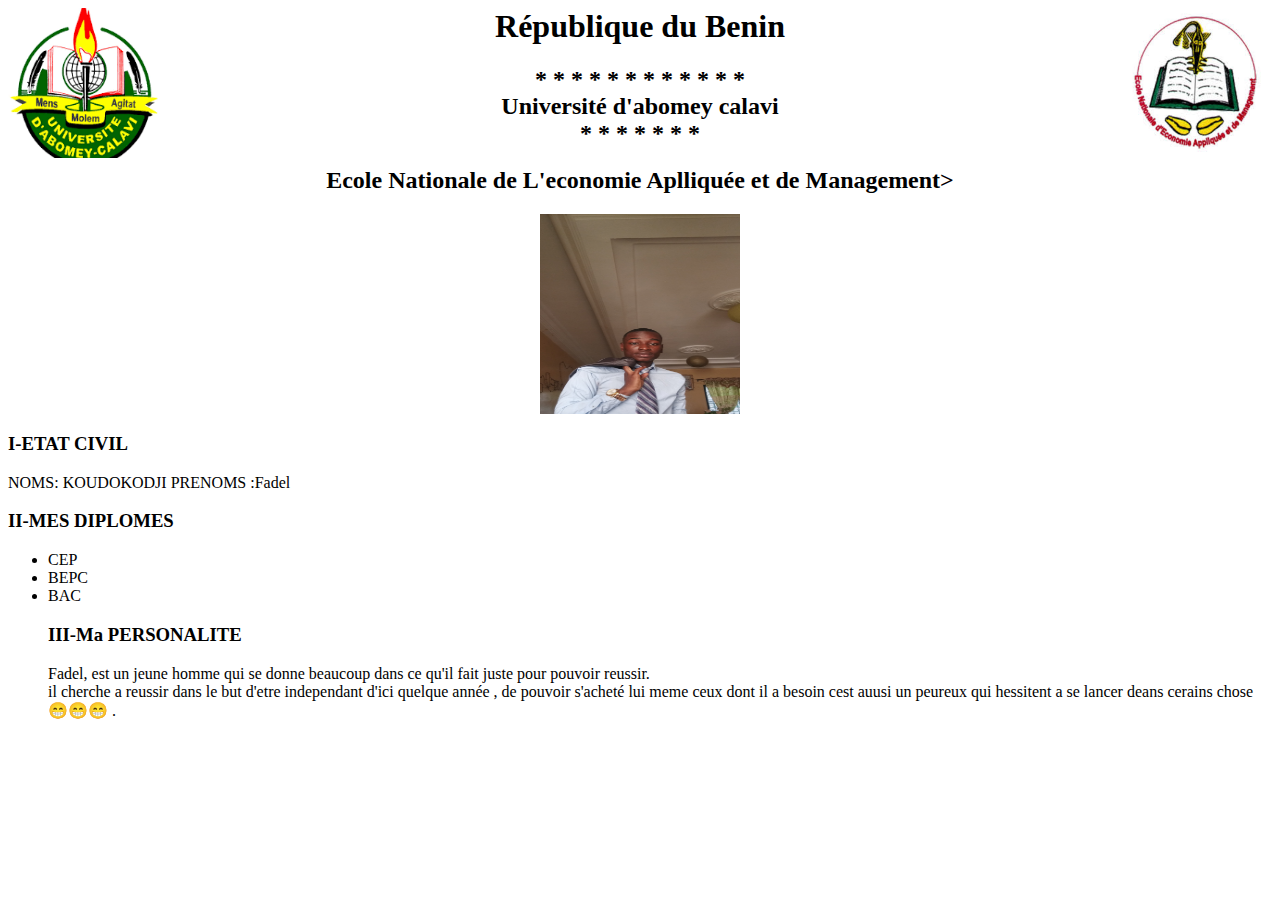
<file: page2.html>
<html>
    <head>
<title>mon site 2</title>
    </head>
   
    <header>

    <body>    
        <a href=  "http://"www.facebook.com”> <img src="téléchargement.png" alt="image" width="150x" height="150px" style="float:left;" /></a>
        <a href=  "http://"facebook.com”>  <img src="ENEAM.jpg" alt="none" width="150px" height="px25" style="float:right;"/> </a>
        <center>
                 <h1> République du Benin </h1>
                  
                 <h2>
                    *  *  *  *  *  *  *  *   *  *  *  *<br>
                   Université d'abomey calavi<br>
                   * * * * * * * </h2>
                 <h2> Ecole Nationale de L'economie  Aplliquée  et de Management></h2> 
                 <a href=  "td.html"> <img src="opo.jpg" alt="none" width="200" height="200px" align ="left;" /></a>

                 </center>
                 
                           
        
                 <h3 >  I-ETAT CIVIL</h3> 
                 <p> 
                     NOMS: KOUDOKODJI
                     PRENOMS :Fadel
                 
                 </p>
                 <h3 >  II-MES DIPLOMES</h3>
                 <ul>
                     <li>CEP</li>
                     <li>BEPC</li>
                      <li>BAC</li>
                      <h3 >  III-Ma PERSONALITE</h3>
                     <p>Fadel, est un jeune homme qui se donne beaucoup dans ce qu'il fait juste pour pouvoir reussir.<br >
                         il cherche a reussir dans le but d'etre independant d'ici quelque année , de pouvoir s'acheté lui meme ceux dont il a besoin
                         cest auusi un peureux qui hessitent a se lancer deans cerains chose 😁😁😁 .
        

                         <col
    </body> 
    </html>
</file>
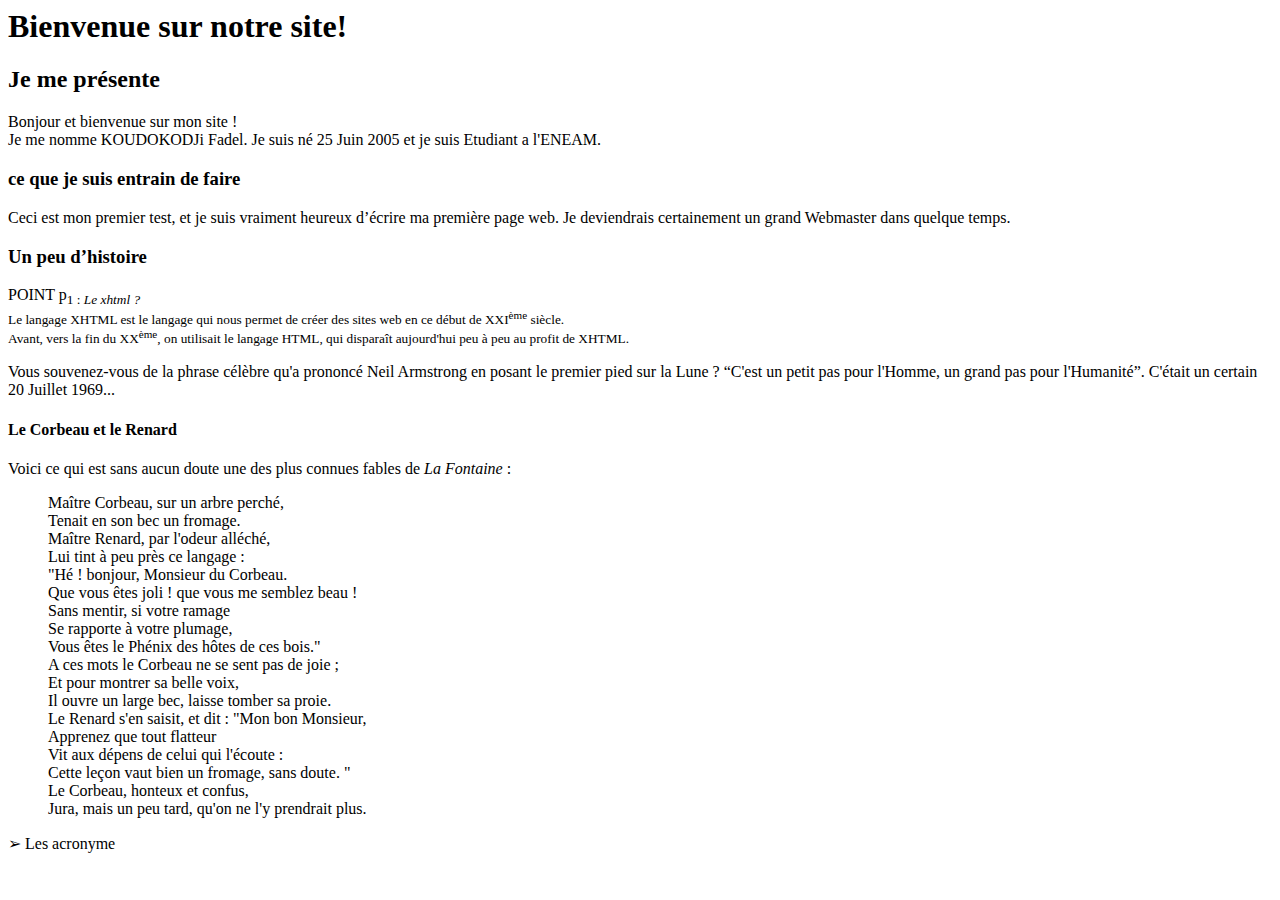
<file: td.html>
<html>
    <head>
     <title>tp </title>
    </head>
     <body>
      <h1>Bienvenue sur notre site!</h1>
      <h2>Je me présente</h2>
        <p>Bonjour et bienvenue sur mon site !  <br />Je me nomme KOUDOKODJi Fadel. 
         Je suis né 25 Juin 2005 et je suis Etudiant a l'ENEAM.
      </p> 
      <h3>ce que je suis entrain de faire</h3>

      <p>Ceci est mon premier test, et je suis vraiment heureux d’écrire ma première page web. Je deviendrais 
         certainement un grand Webmaster dans quelque temps.</p>
         <h3>Un peu d’histoire</h3>
         <p>
            POINT p<sub>1</sup> : <em> Le xhtml ?</em><br />
            Le langage XHTML est le langage qui nous permet de créer des sites web en ce début de
            XXI<sup>ème</sup> siècle.<br />
            Avant, vers la fin du XX<sup>ème</sup>, on utilisait le langage HTML, qui disparaît aujourd'hui peu à 
peu au profit de XHTML.
</p><p>Vous souvenez-vous de la phrase célèbre qu'a prononcé Neil Armstrong en posant le premier pied
   sur la Lune ? <q>C'est un petit pas pour l'Homme, un grand pas pour l'Humanité</q>. C'était un certain
   20 Juillet 1969...</p>
   <h4>Le Corbeau et le Renard</h4>
   <p>Voici ce qui est sans aucun doute une des plus connues fables de <em>La Fontaine</em>
   :</p>
   <blockquote>
   <p>
   Maître Corbeau, sur un arbre perché,<br /> 
   Tenait en son bec un fromage.<br />
   Maître Renard, par l'odeur alléché,<br />
   Lui tint à peu près ce langage :<br />
   "Hé ! bonjour, Monsieur du Corbeau.<br />
   Que vous êtes joli ! que vous me semblez beau !<br /> 
   Sans mentir, si votre ramage<br />
   Se rapporte à votre plumage,<br />
   Vous êtes le Phénix des hôtes de ces bois."<br />
   A ces mots le Corbeau ne se sent pas de joie ;<br /> 
   Et pour montrer sa belle voix,<br />
   Il ouvre un large bec, laisse tomber sa proie.<br />
   Le Renard s'en saisit, et dit : "Mon bon Monsieur,<br /> 
   Apprenez que tout flatteur<br />
   Vit aux dépens de celui qui l'écoute :<br />
   Cette leçon vaut bien un fromage, sans doute. "<br /> 
   Le Corbeau, honteux et confus,<br />
   Jura, mais un peu tard, qu'on ne l'y prendrait plus.
   </p>
   </blockquote>
   ➢ Les acronyme
     </body>
     <html>
</file>
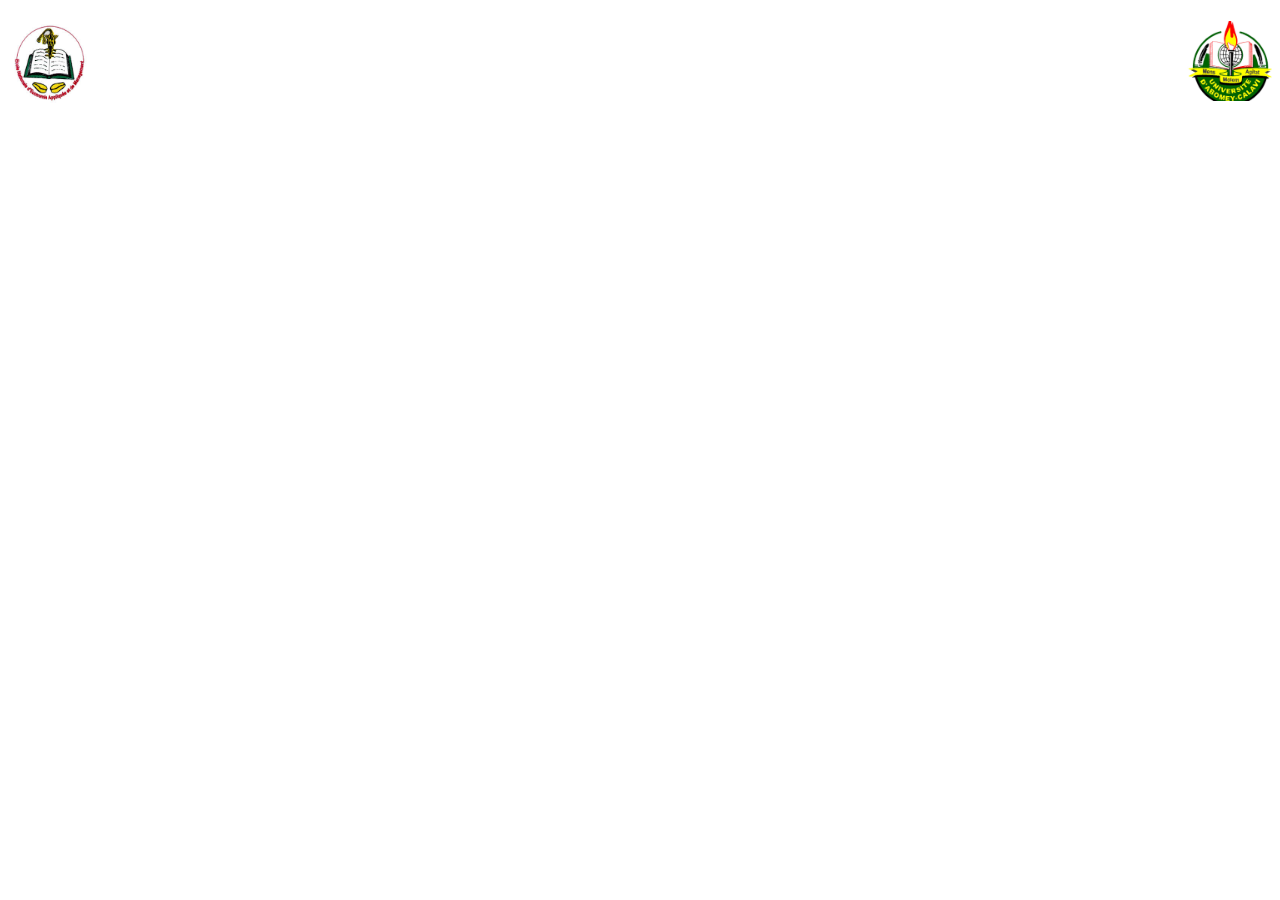
<file: fadoweb/bienvenue.html>
<!DOCTYPE html>
<html lang="en">
<head>
    <meta charset="UTF-8">
   
    <title>Animation de texte en CSS</title>
    <link rel="stylesheet" href="styles.css">
</head>
<body>
    <img src="téléchargement.png" alt="logo uac" class="uac">
    <img src="ENEAM.jpg"  alt="logo eneam" class="eneam">
    

    <h1 class="animated-text">
        <span>Bienvenue</span>
        <span>sur</span>
        <span>mon</span>
        <span>site</span>
        <span>web</span>
        
    </h1>
</body>
</html>
</file>
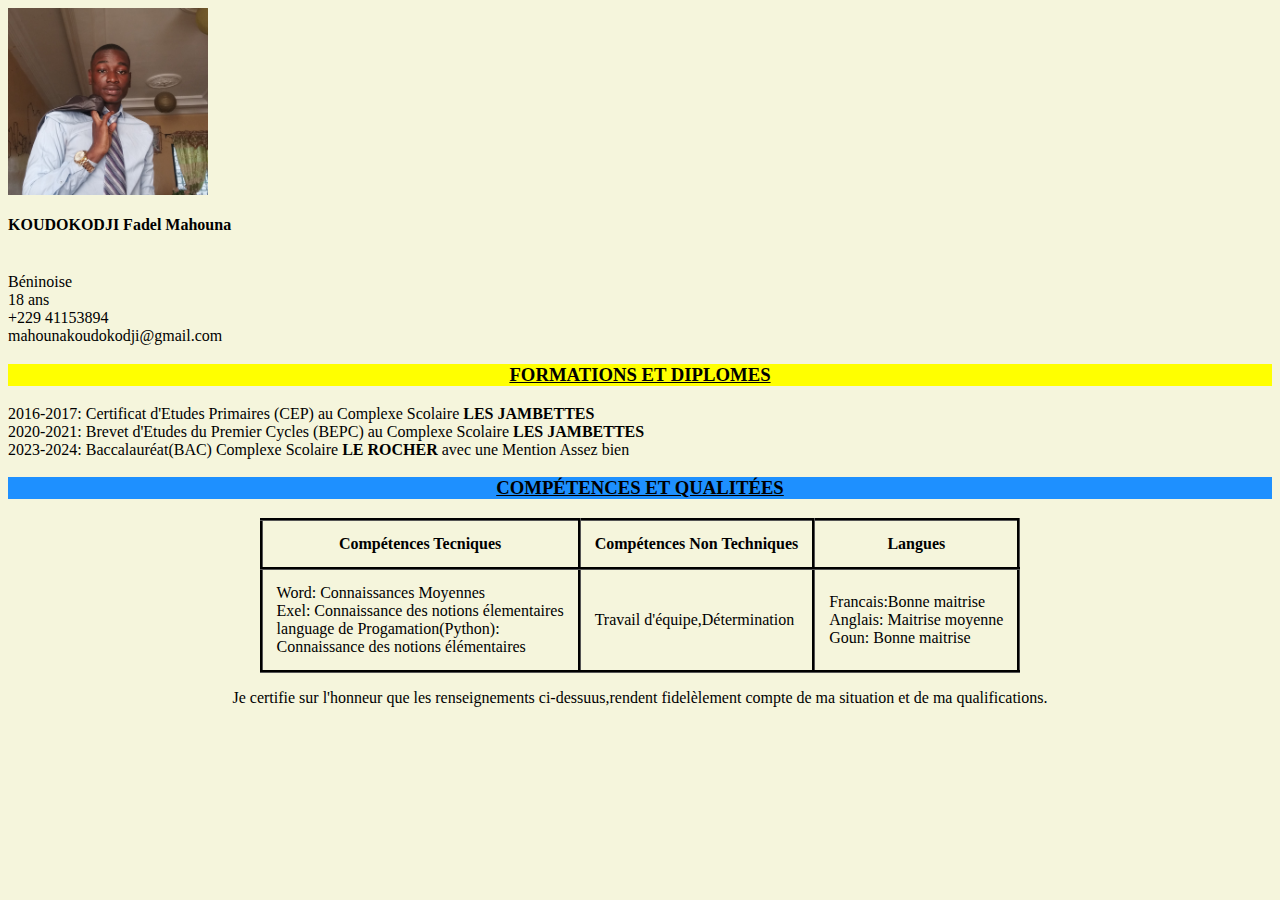
<file: fadoweb/CV.html>
<!DOCTYPE html>
<html>
    <head>
    <meta charset="UTF-8">
    <title>Mon CV</title>
    <link rel="stylesheet" href="CV.css">
</head>
<body>
    <img src="opo.jpg" alt="ma photo" width="200px" height="=0px"/>
  
    <p class="para2">
        <h4 >KOUDOKODJI Fadel Mahouna</h4><br/>
        Béninoise<br/>
        18 ans<br/>
        +229 41153894<br/>
        mahounakoudokodji@gmail.com<br/>
    </p>
   
    <div >
       <h3>FORMATIONS ET DIPLOMES</h3>
    </div>
    
    <p>2016-2017: Certificat d'Etudes Primaires (CEP) au Complexe Scolaire <strong>LES JAMBETTES</strong><br/>
    2020-2021: Brevet d'Etudes du Premier Cycles (BEPC) au Complexe Scolaire <strong>LES JAMBETTES</strong><br/>
    2023-2024: Baccalauréat(BAC) Complexe Scolaire <strong> LE ROCHER</strong> avec une Mention Assez bien<br/>
</p>
<h3 class="para3">COMPÉTENCES ET QUALITÉES  </h3>
<table >
    <thead>
    <tr>
        <th>Compétences Tecniques</td><br/>
        <th>Compétences Non Techniques </td><br/>
        <th>Langues</td><br/>
    </tr>
</thead>
<tr>
    <td><span>Word</span>: Connaissances Moyennes<br/>
    <span> Exel</span>: Connaissance des notions élementaires<br/>
<span>language de Progamation(Python)</span>: <br/>Connaissance des notions élémentaires</td>
<td>Travail d'équipe,Détermination</td>
<td><span>Francais</span>:Bonne maitrise<br/>
<span>Anglais</span>: Maitrise moyenne<br/>
<span>Goun</span>: Bonne maitrise</td>
</tr>

</table>
<p id="kpan">
    Je certifie sur l'honneur que les renseignements ci-dessuus,rendent fidelèlement compte de ma situation et de ma qualifications.
</p>
   
</html>
</file>
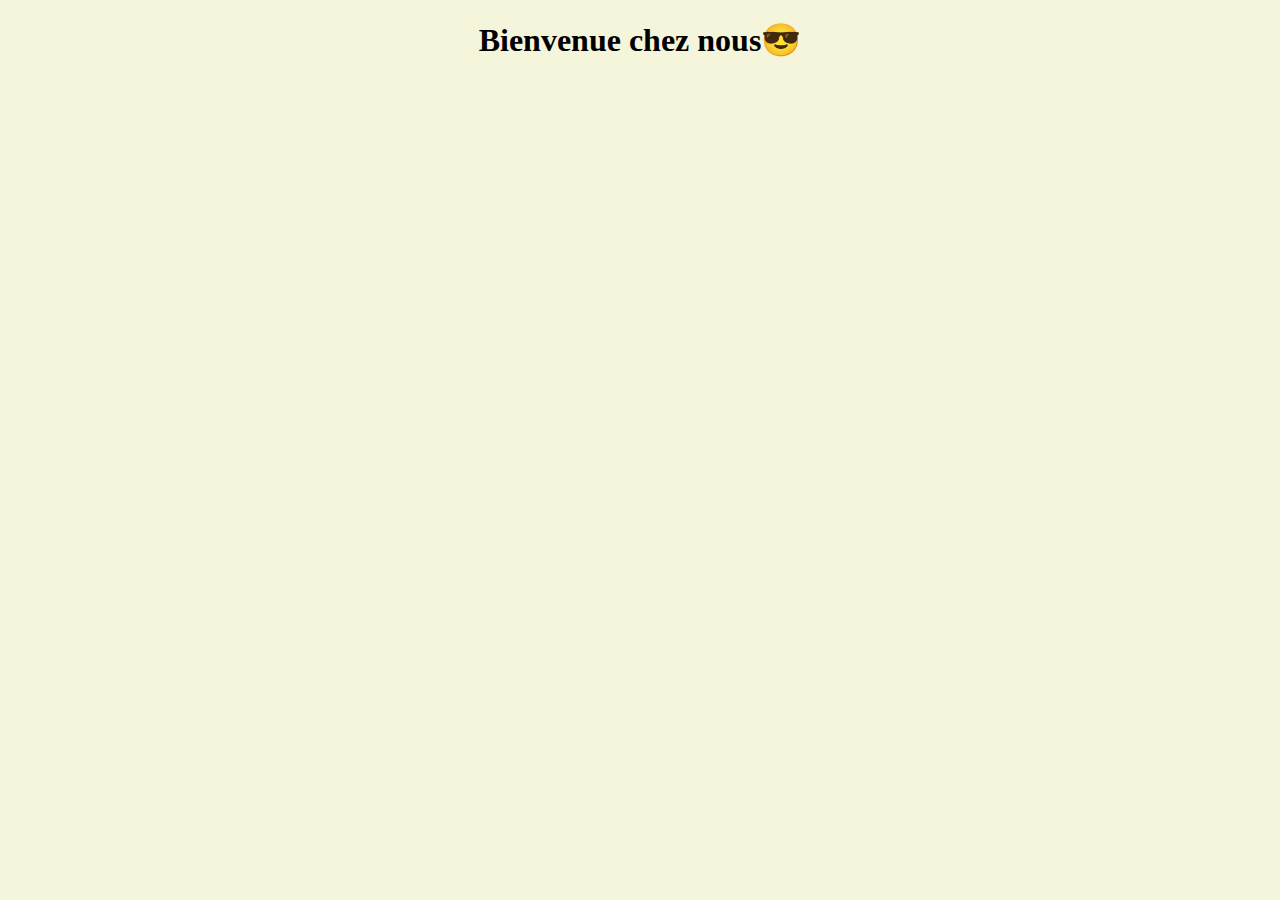
<file: fadoweb/essaie.html>
<!DOCTYPE html>
<html lang="en">
<head>
    <meta charset="UTF-8">
    
    <title>Mon premier site </title>
</head>
<body style="background-color:beige;">
    <h1 style="text-align: center;">Bienvenue chez nous😎</h1>
    
</body>
</html>
</file>
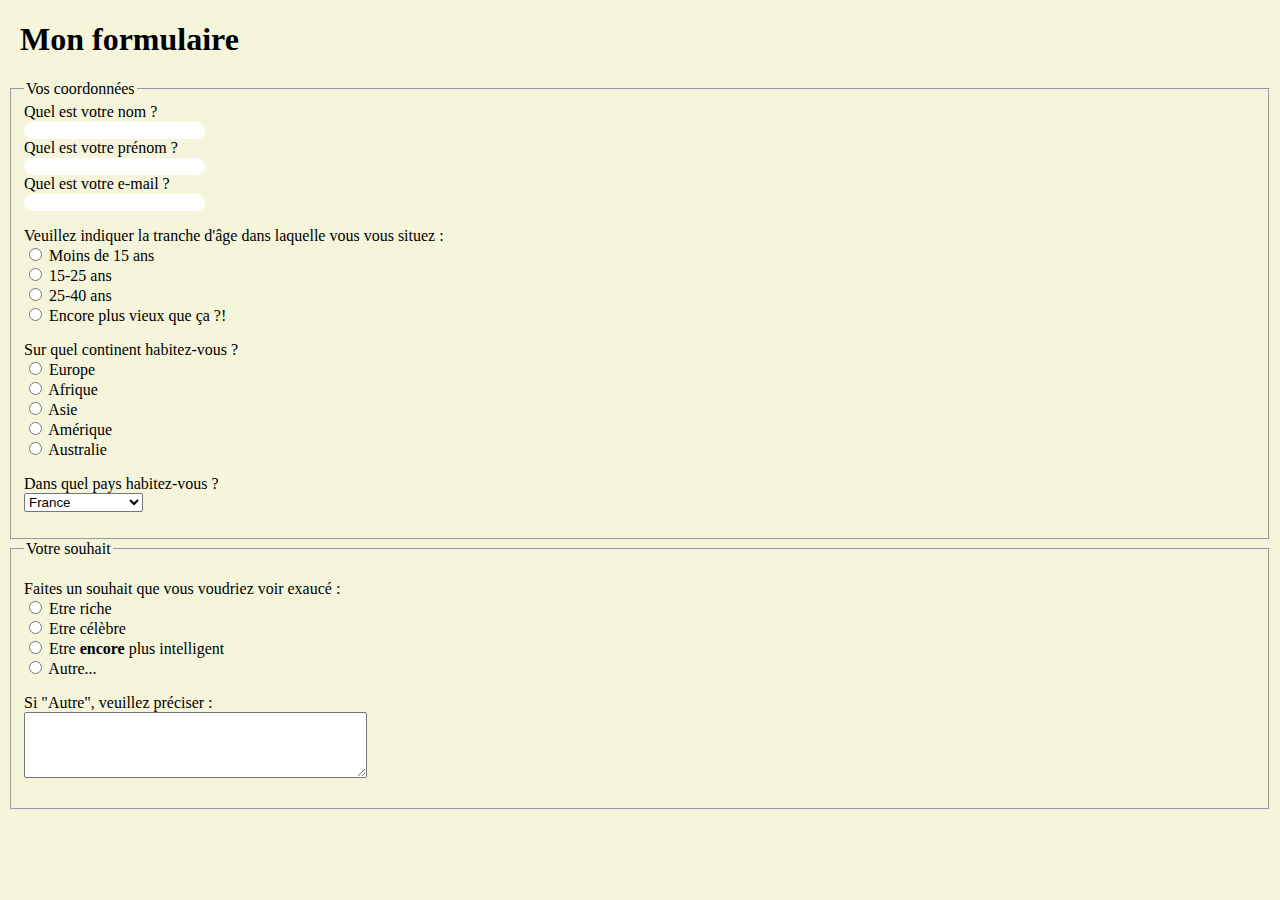
<file: fadoweb/formulaire.html>
<!DOCTYPE html>
<html lang="en">
<head>
    <meta charset="UTF-8">
    <meta name="viewport" content="width=device-width, initial-scale=1.0">
    <title>Document</title>
    <link rel="stylesheet" href="formulaire.css"
</head>
<body>
    <h1>Mon formulaire</h1>
    <form method="post" action="">
        <fieldset>
        <legend>Vos coordonnées</legend> <!-- Titre du fieldset -->
        <label for="nom">Quel est votre nom ?</label><br/>
        <input type="text" name="nom" id="nom" tabindex="10" /><br />
        <label for="prenom">Quel est votre prénom ?</label><br/>
        <input type="text" name="prenom" id="prenom" tabindex="20" /><br />
        <label for="email">Quel est votre e-mail ?</label><br/>
        <input type="email" name="email" id="email" tabindex="30" /><br />
        <p>
            Veuillez indiquer la tranche d'âge dans laquelle vous vous situez :<br />
            <input type="radio" name="age" value="moins15" id="moins15" /> <label for="moins15">Moins de 15 ans</label><br/>
            <input type="radio" name="age" value="medium15-25" id="medium15-25" /> <label for="medium15-25">15-25 
            ans</label><br/>
            <input type="radio" name="age" value="medium25-40" id="medium25-40" /> <label for="medium25-40">25-40 
            ans</label><br />
            <input type="radio" name="age" value="plus40" id="plus40" /> <label for="plus40">Encore plus vieux que ça ?!</label>
            </p>
            
            <p>
                Sur quel continent habitez-vous ?<br />
                <input type="radio" name="continent" value="europe" id="europe" /> <label
                for="europe">Europe</label><br />
                <input type="radio" name="continent" value="afrique" id="afrique" /> <label for="afrique">Afrique</label><br />
                <input type="radio" name="continent" value="asie" id="asie" /> <label for="asie">Asie</label><br />
                <input type="radio" name="continent" value="amerique" id="amerique" /> <label for="amerique">Amérique</label><br
                />
                <input type="radio" name="continent" value="australie" id="australie" /> <label for="australie">Australie</label>
                </p>
        <p>
            <label for="pays">Dans quel pays habitez-vous ?</label><br/>

            <select name="pays" id="pays">
            <optgroup label="Europe">
            <option value="france">France</option>
            <option value="espagne">Espagne</option>
            <option value="italie">Italie</option>
            <option value="royaume-uni">Royaume-Uni</option>
            </optgroup>
            <optgroup label="Amérique">
            <option value="canada">Canada</option>
            <option value="etats-unis">Etats-Unis</option>
            </optgroup>
            <optgroup label="Asie">
            <option value="chine">Chine</option>
            <option value="japon">Japon</option>
            </optgroup>
            </select>
            </p>
           
        </fieldset>
        <fieldset>
        <legend>Votre souhait</legend> <!-- Titre du fieldset -->
        <p>
        Faites un souhait que vous voudriez voir exaucé :<br />
        <input type="radio" name="souhait" value="riche" id="riche" tabindex="40" /> <label for="riche">Etre 
        riche</label><br/>
        <input type="radio" name="souhait" value="celebre" id="celebre" tabindex="50" /> <label 
        for="celebre">Etre célèbre</label><br/>
        <input type="radio" name="souhait" value="intelligent" id="intelligent" tabindex="60" /> <label 
        for="intelligent">Etre <strong>encore</strong> plus intelligent</label><br/>
        <input type="radio" name="souhait" value="autre" id="autre" tabindex="70" /> <label 
        for="autre">Autre...</label><br />
        </p>
        <p>
        <label for="precisions">Si "Autre", veuillez préciser :</label><br />
        <textarea name="precisions" id="precisions" cols="40" rows="4" tabindex="80"></textarea>
        </p>

      
        </fieldset>
        </form>
    
</body>
</html>
</file>
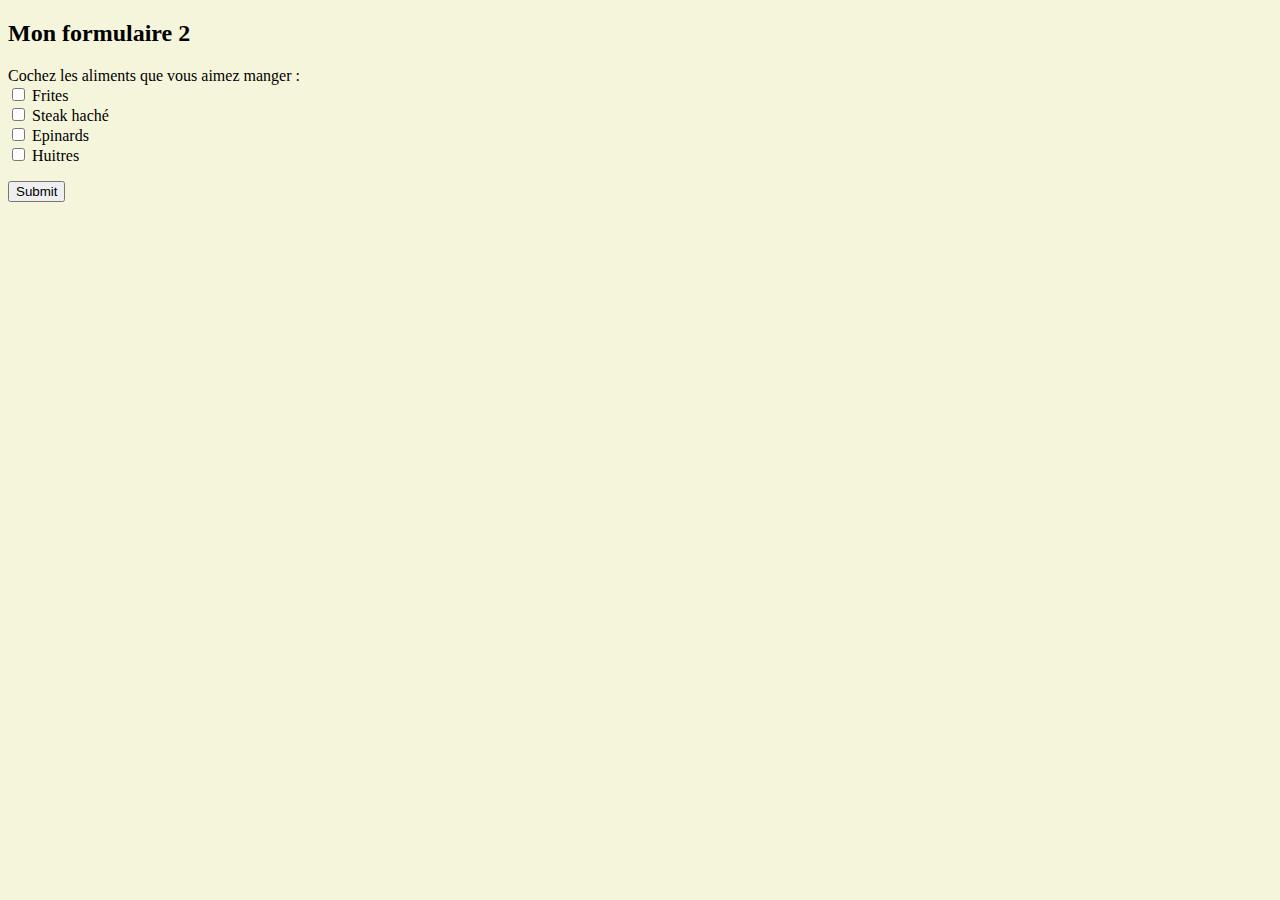
<file: fadoweb/formulaire2.html>
<!DOCTYPE html>
<html lang="en">
<head>
    <meta charset="UTF-8">
    <meta name="viewport" content="width=device-width, initial-scale=1.0">
    <title>Document</title>
</head>
<body style="background-color: beige;">
    <form method="post" action="traitement.php">
        <h2>Mon formulaire 2</h2>
        <p>
        Cochez les aliments que vous aimez manger :<br />
        <input type="checkbox" name="frites" id="frites" /> <label for="frites">Frites</label><br />
        <input type="checkbox" name="steak" id="steak" /> <label for="steak">Steak haché</label><br/>
        <input type="checkbox" name="epinards" id="epinards" /> <label for="epinards">Epinards</label><br />
        <input type="checkbox" name="huitres" id="huitres" /> <label for="huitres">Huitres</label>
       
    </p>
        <div> <input type="submit" /></div>
       
        
    </form>
</body>
</html>
</file>
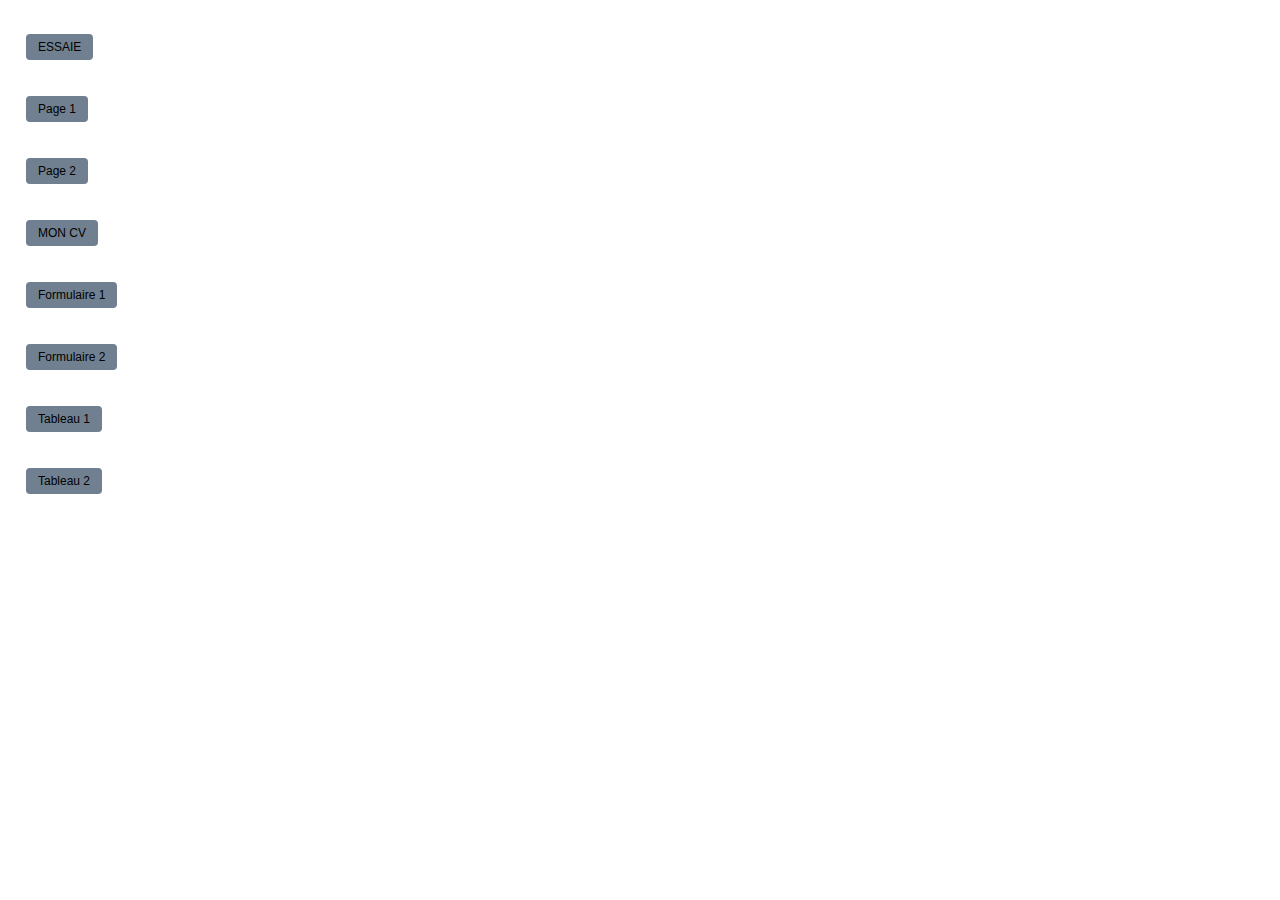
<file: fadoweb/frame cols.html>
<!DOCTYPE html>
<html>
    <head>
    <meta charset="UTF-8">
    <title>Mon site web</title>
    <link rel="stylesheet" href="framecols.css">

</head>
<body>
    <p>
        <a href="essaie.html" target="frame2"><button  class="button"> ESSAIE</button></a><br/>
        <a href="page1.html" target="frame2"><button > Page 1</button></a> <br/>
        <a href="page2.html" target="frame2"> <button > Page 2</button></a> <br/>
        <a href="CV.html" target="frame2"><button > MON CV</button></a> <br/>
        <a href="formulaire.html" target="frame2"> <button > Formulaire 1</button></a> <br/>
        <a href="formulaire2.html" target="frame2"> <button > Formulaire 2</button></a> <br/>
        <a href="tableau1.html" target="frame2"><button > Tableau 1</button></a> <br/>
        <a href="tableau2.html" target="frame2"><button > Tableau 2</button></a> <br/>
       
  
</p>

    

</body>
</html>
</file>
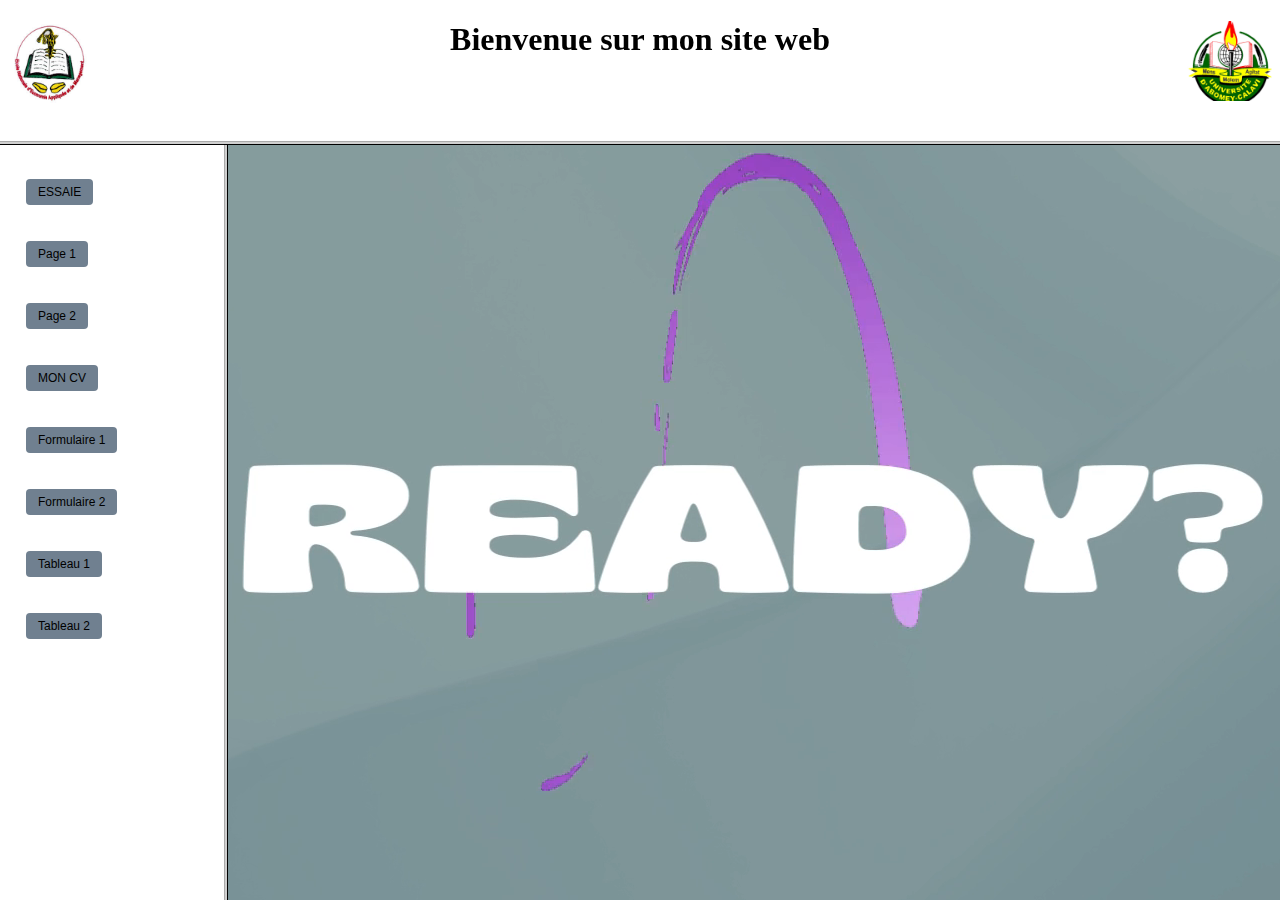
<file: fadoweb/frames.html>
<!DOCTYPE html>
<html>
    <head>
        <meta charset="UTF-8">
        <title> les frames</title>
    </head>
    <frameset  border=4px  framespacing=none rows="15%,80%">
        <frame  src="bienvenue.html">
        
        <frameset cols="15%,70%">
            <frame SRC="frame cols.html" >

            <frame name="frame2" src="video.html">

        </frameset>
    </frameset>
        
    
      
 
               

</html>
</file>
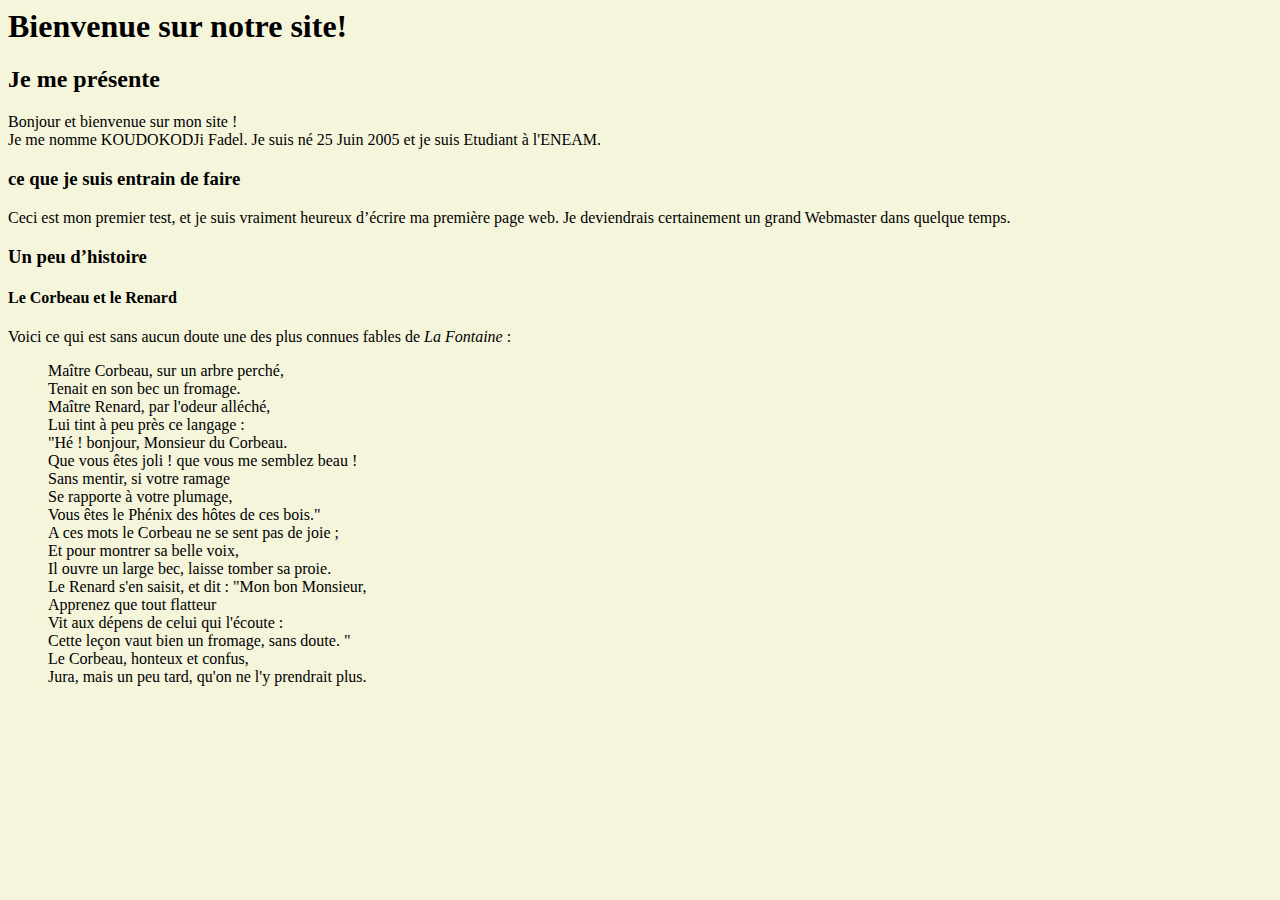
<file: fadoweb/page1.html>
<html>
    <head>
     <title>tp </title>
    </head>
     <body style="background-color:beige;">
      <h1>Bienvenue sur notre site!</h1>
      <h2>Je me présente</h2>
        <p>Bonjour et bienvenue sur mon site !  <br />Je me nomme KOUDOKODJi Fadel. 
         Je suis né 25 Juin 2005 et je suis Etudiant à l'ENEAM.
      </p> 
      <h3>ce que je suis entrain de faire</h3>

      <p>Ceci est mon premier test, et je suis vraiment heureux d’écrire ma première page web. Je deviendrais 
         certainement un grand Webmaster dans quelque temps.</p>
         <h3>Un peu d’histoire</h3>
       
   <h4>Le Corbeau et le Renard</h4>
   <p>Voici ce qui est sans aucun doute une des plus connues fables de <em>La Fontaine</em>
   :</p>
   <blockquote>
   <p>
   Maître Corbeau, sur un arbre perché,<br /> 
   Tenait en son bec un fromage.<br />
   Maître Renard, par l'odeur alléché,<br />
   Lui tint à peu près ce langage :<br />
   "Hé ! bonjour, Monsieur du Corbeau.<br />
   Que vous êtes joli ! que vous me semblez beau !<br /> 
   Sans mentir, si votre ramage<br />
   Se rapporte à votre plumage,<br />
   Vous êtes le Phénix des hôtes de ces bois."<br />
   A ces mots le Corbeau ne se sent pas de joie ;<br /> 
   Et pour montrer sa belle voix,<br />
   Il ouvre un large bec, laisse tomber sa proie.<br />
   Le Renard s'en saisit, et dit : "Mon bon Monsieur,<br /> 
   Apprenez que tout flatteur<br />
   Vit aux dépens de celui qui l'écoute :<br />
   Cette leçon vaut bien un fromage, sans doute. "<br /> 
   Le Corbeau, honteux et confus,<br />
   Jura, mais un peu tard, qu'on ne l'y prendrait plus.
   </p>
   </blockquote>

     </body>
     <html>
</file>
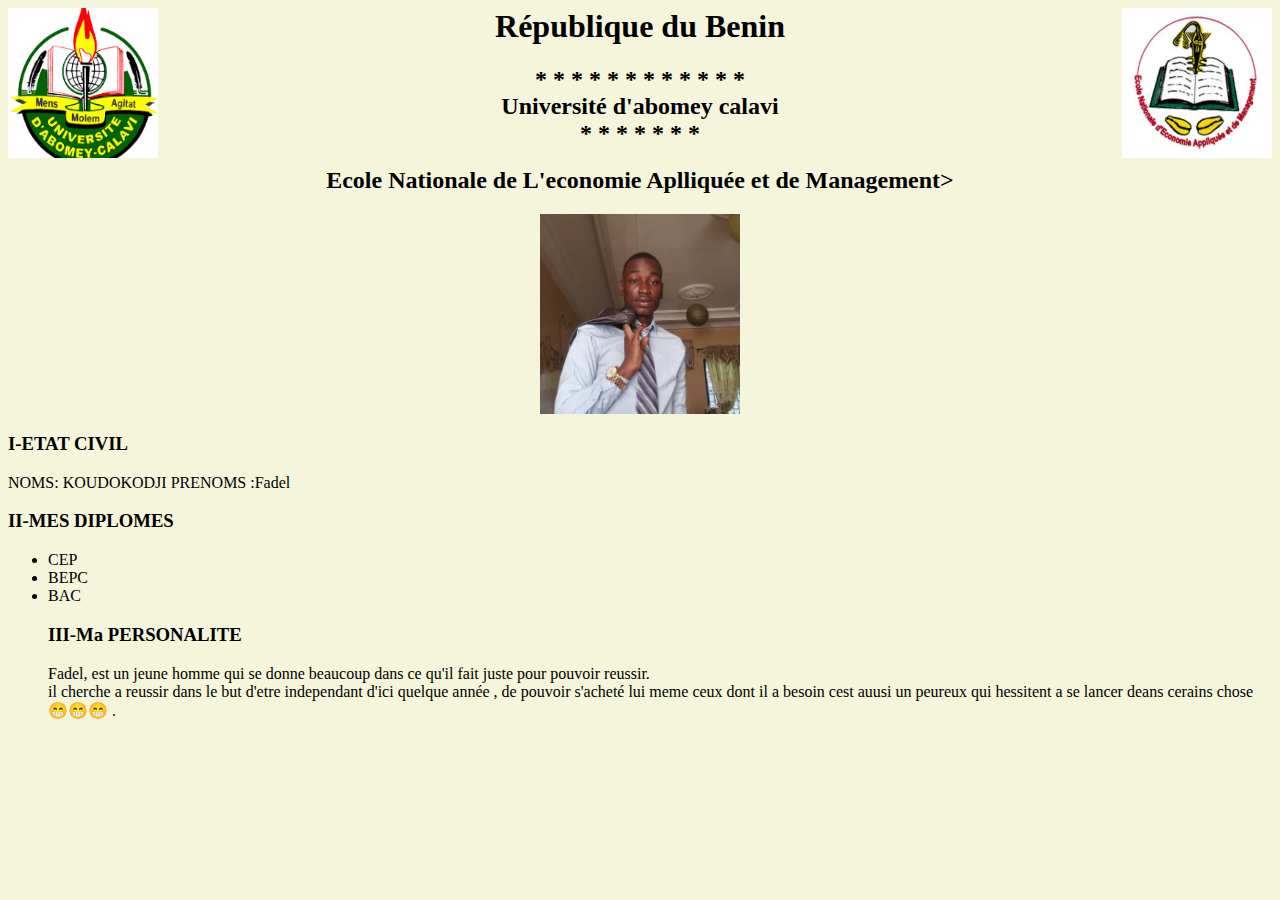
<file: fadoweb/page2.html>
<html>
    <head>
<title>mon site 2</title>
    </head>
   
    <header>

    <body style="background-color:beige;">    
        <a href=  "http://"www.facebook.com”> <img src="téléchargement.png" alt="image" width="150x" height="150px" style="float:left;" /></a>
        <a href=  "http://"facebook.com”>  <img src="ENEAM.jpg" alt="none" width="150px" height="px25" style="float:right;"/> </a>
        <center>
                 <h1> République du Benin </h1>
                  
                 <h2>
                    *  *  *  *  *  *  *  *   *  *  *  *<br>
                   Université d'abomey calavi<br>
                   * * * * * * * </h2>
                 <h2> Ecole Nationale de L'economie  Aplliquée  et de Management></h2> 
                 <a href=  "td.html"> <img src="opo.jpg" alt="none" width="200" height="200px" align ="left;" /></a>

                 </center>
                 
                           
        
                 <h3 >  I-ETAT CIVIL</h3> 
                 <p> 
                     NOMS: KOUDOKODJI
                     PRENOMS :Fadel
                 
                 </p>
                 <h3 >  II-MES DIPLOMES</h3>
                 <ul>
                     <li>CEP</li>
                     <li>BEPC</li>
                      <li>BAC</li>
                      <h3 >  III-Ma PERSONALITE</h3>
                     <p>Fadel, est un jeune homme qui se donne beaucoup dans ce qu'il fait juste pour pouvoir reussir.<br >
                         il cherche a reussir dans le but d'etre independant d'ici quelque année , de pouvoir s'acheté lui meme ceux dont il a besoin
                         cest auusi un peureux qui hessitent a se lancer deans cerains chose 😁😁😁 .
        

                         <col
    </body> 
    </html>
</file>
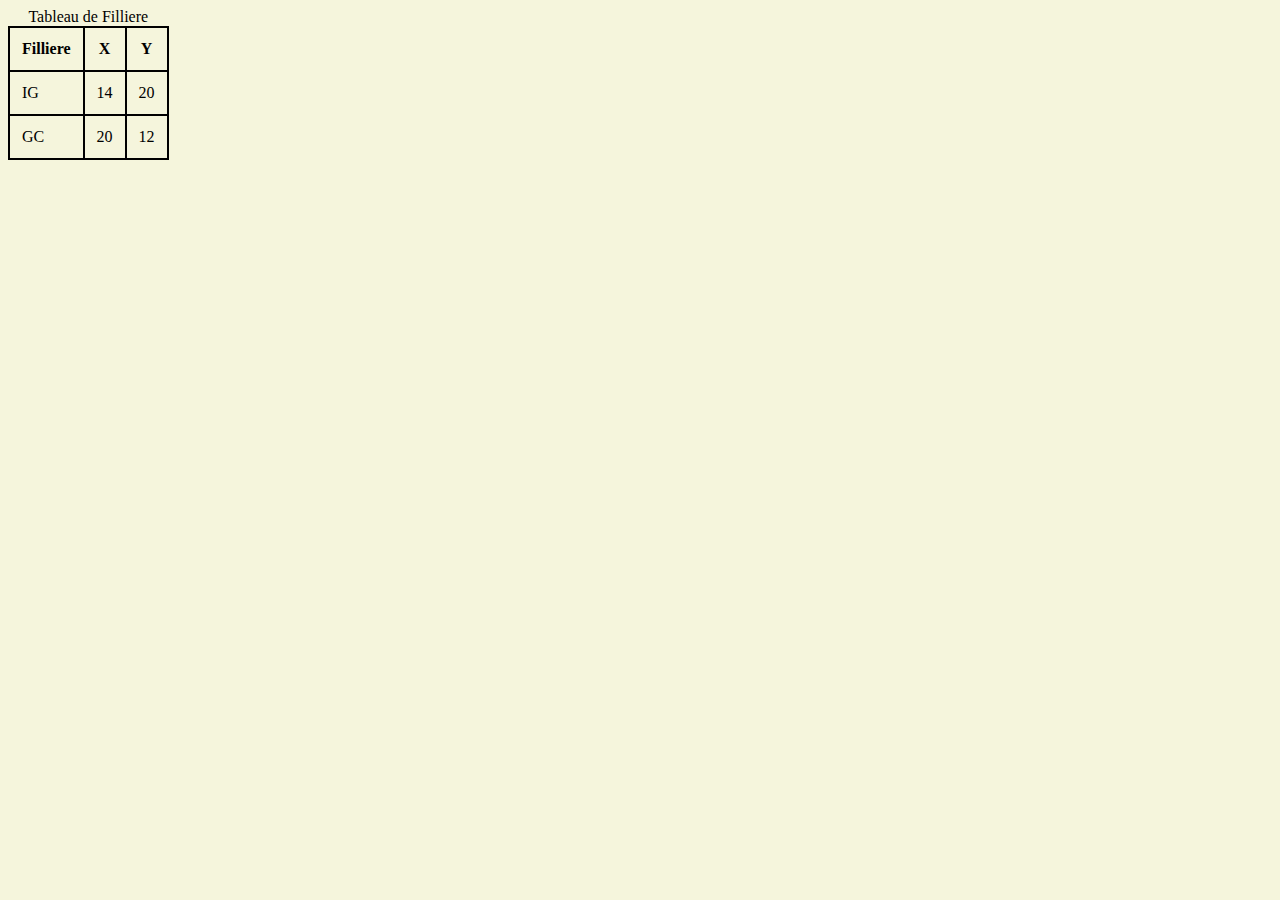
<file: fadoweb/tableau1.html>
<!DOCTYPE html>
<html lang="en">
<head>
    <meta charset="UTF-8">
    <title>tableau1</title>
    <link rel="stylesheet" href="tableau1.css">
</head>
<body>
    <table>
        <caption>Tableau de Filliere</caption>
        <thead>
            <tr>
                <th>Filliere</th>
                <th>X</th>
                <th>Y</th>
            </tr>
        </thead>
        <Tr>
            <td>IG</td>
            <td>14</td>
            <td>20</td>
        </Tr>
        <Tr>
            <td>GC</td>
            <td>20</td>
            <td>12</td>
        </Tr>
    </table>
</body>
</html>
</file>
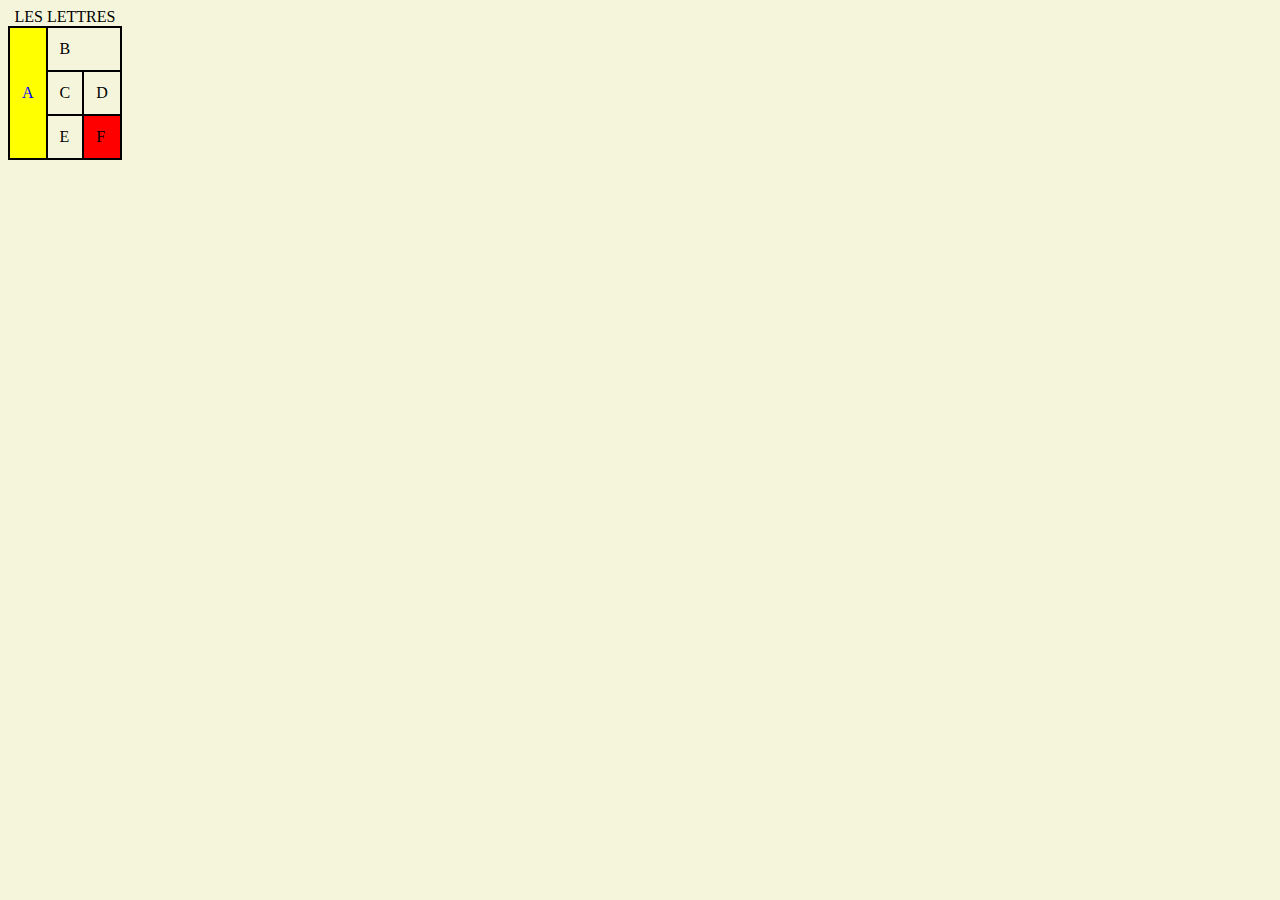
<file: fadoweb/tableau2.html>
<!DOCTYPE html>
<html lang="en">
<head>
    <meta charset="UTF-8">
    <title>Title</title>
    <link rel="stylesheet" href="tableau2.css">
</head>
<body>
<table  BORDER="1px">
    <caption> LES LETTRES </caption>
    <tr>
        <td rowspan="4" class="a">A</td>
    </tr>
    <tr>
        <td colspan="2">B</td>
    </tr>
    <tr>
        <td>C</td>
        <td>D</td>
    </tr>
    <tr>
        <td >E</td>
        <td id="f">F</td>
    </tr>
</table>



</body>
</html>
</file>
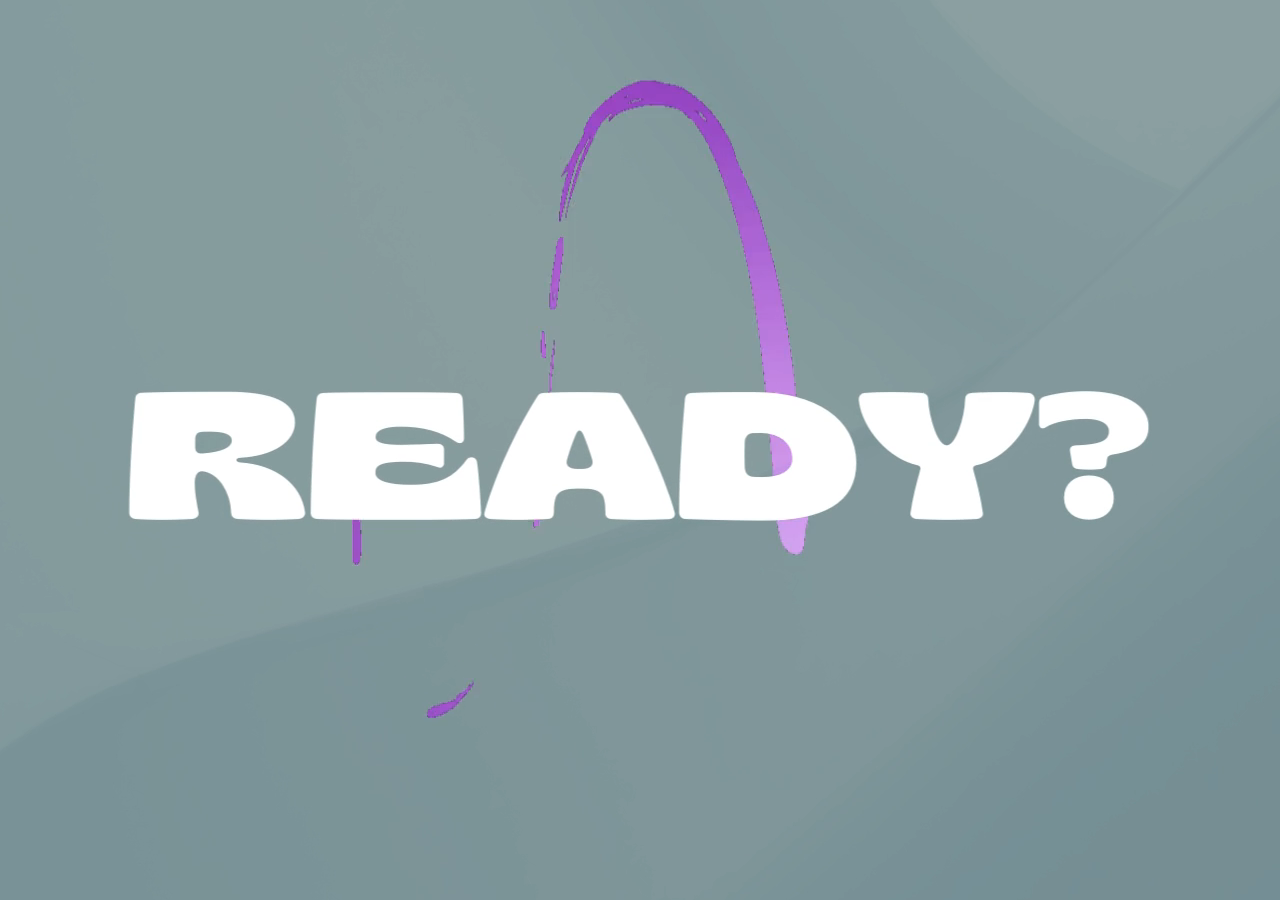
<file: fadoweb/video.html>
<!DOCTYPE html>
<html lang="en">
<head>
<meta charset="UTF-8">
<meta name="viewport" content="width=device-width, initial-scale=1.0">
<title>Animation de texte en CSS</title>
<style>

    body, html {
            margin: 0;
            padding: 0;
            height: 100%;
            overflow: hidden;
        }
        video {
            position: fixed;
            top: 50%;
            left: 50%;
            min-width: 100%;
            min-height: 100%;
            width: auto;
            height: auto;
            z-index: -1;
            transform: translate(-50%, -50%);
            background-size: cover;
        }
</style>
</head>
<body>

  

    <video autoplay muted loop>
        <source src="welcome (1).mp4" type="video/mp4">
        Your browser does not support the video tag.
    </video>
  
</body>
</html>
</file>
<file: fadoweb/CV.css>
img,.para2{display: inline-block;vertical-align: top;}

table,td,tr,th{border:groove black;border-collapse: collapse;padding: 14px;}

 div,.para3{ text-decoration: underline;text-align: center;}
 div{background-color: yellow;height: auto;}
 .para3{background-color: dodgerblue;height:15;padding-block:auto;}

table{margin: auto;}
.para2{position: relative;top: 20;left:0;}
body{background-color:beige;}
#kpan{text-align: center;}
</file>
<file: fadoweb/formulaire.css>
input{border-radius: 25px;border-color: darkslategray;border: 4px;}
body{background-color:beige;}
h1{margin-left: 12px;}
</file>
<file: fadoweb/framecols.css>
button{font-size: 12px;padding: 0.5em 1em;margin: 1.5em;border-radius: 4px; border:none;outline: none;background-color:slategrey;font-family: Arial, Helvetica, sans-serif;}
</file>
<file: fadoweb/tableau1.css>
table,td,tr,th{border-collapse: collapse;border:  solid 2.5px;padding: 12px;}
body{background-color: beige;}
</file>
<file: fadoweb/tableau2.css>
table,td,tr,th{border-collapse: collapse;border:  solid 2.5px;padding: 12px;}

.a{background-color:yellow;color: blue;font-size:16px ; border-color: black;}
#f{background-color: red;}
body{background-color:beige;}
</file>
<file: fadoweb/styles.css>
.animated-text span {text-align:justify;
    opacity: 0;
    animation: fadeIn 10s forwards;
    animation-delay: calc(0.2s * var(--index));
}

@keyframes fadeIn {
    to {
        opacity: 1;
    }
}
.uac{float:right; width: 85px; }
.eneam{float:left;width: 85px; }
h1{text-align: center;}
</file>
